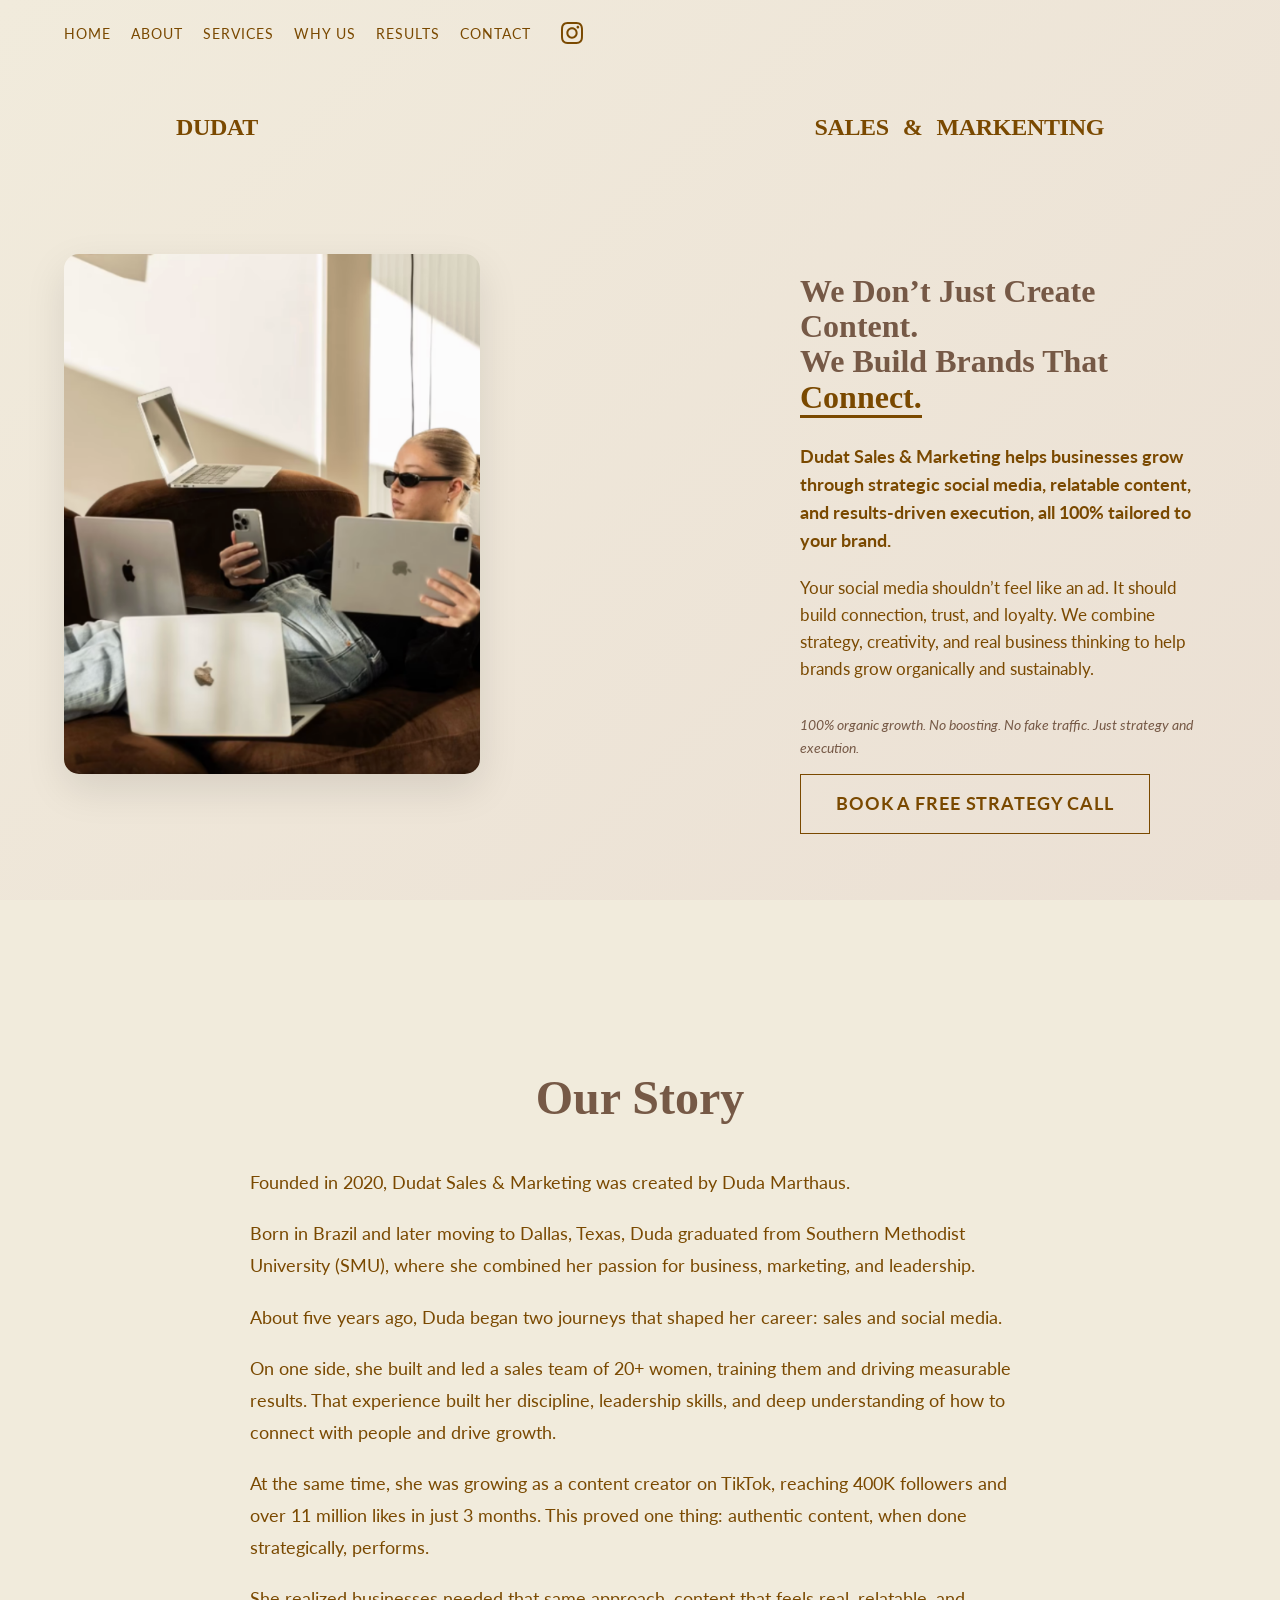
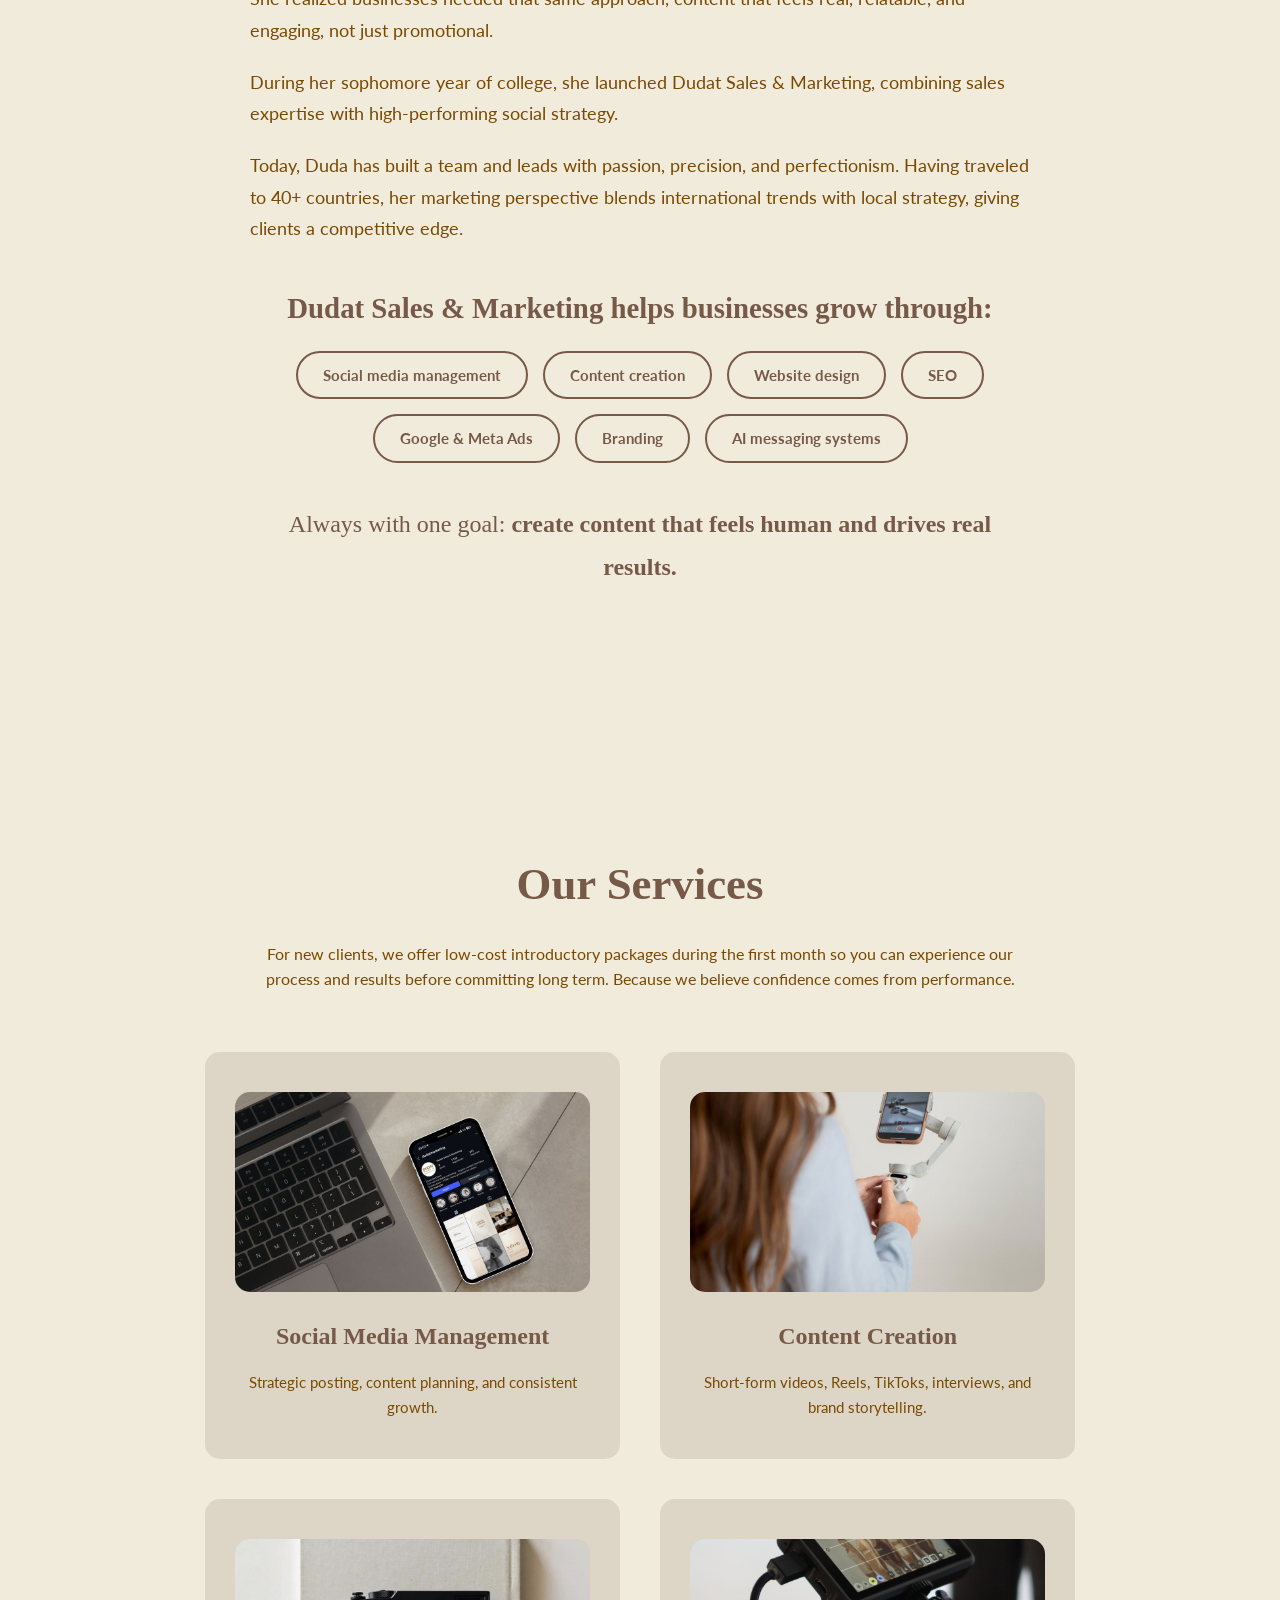
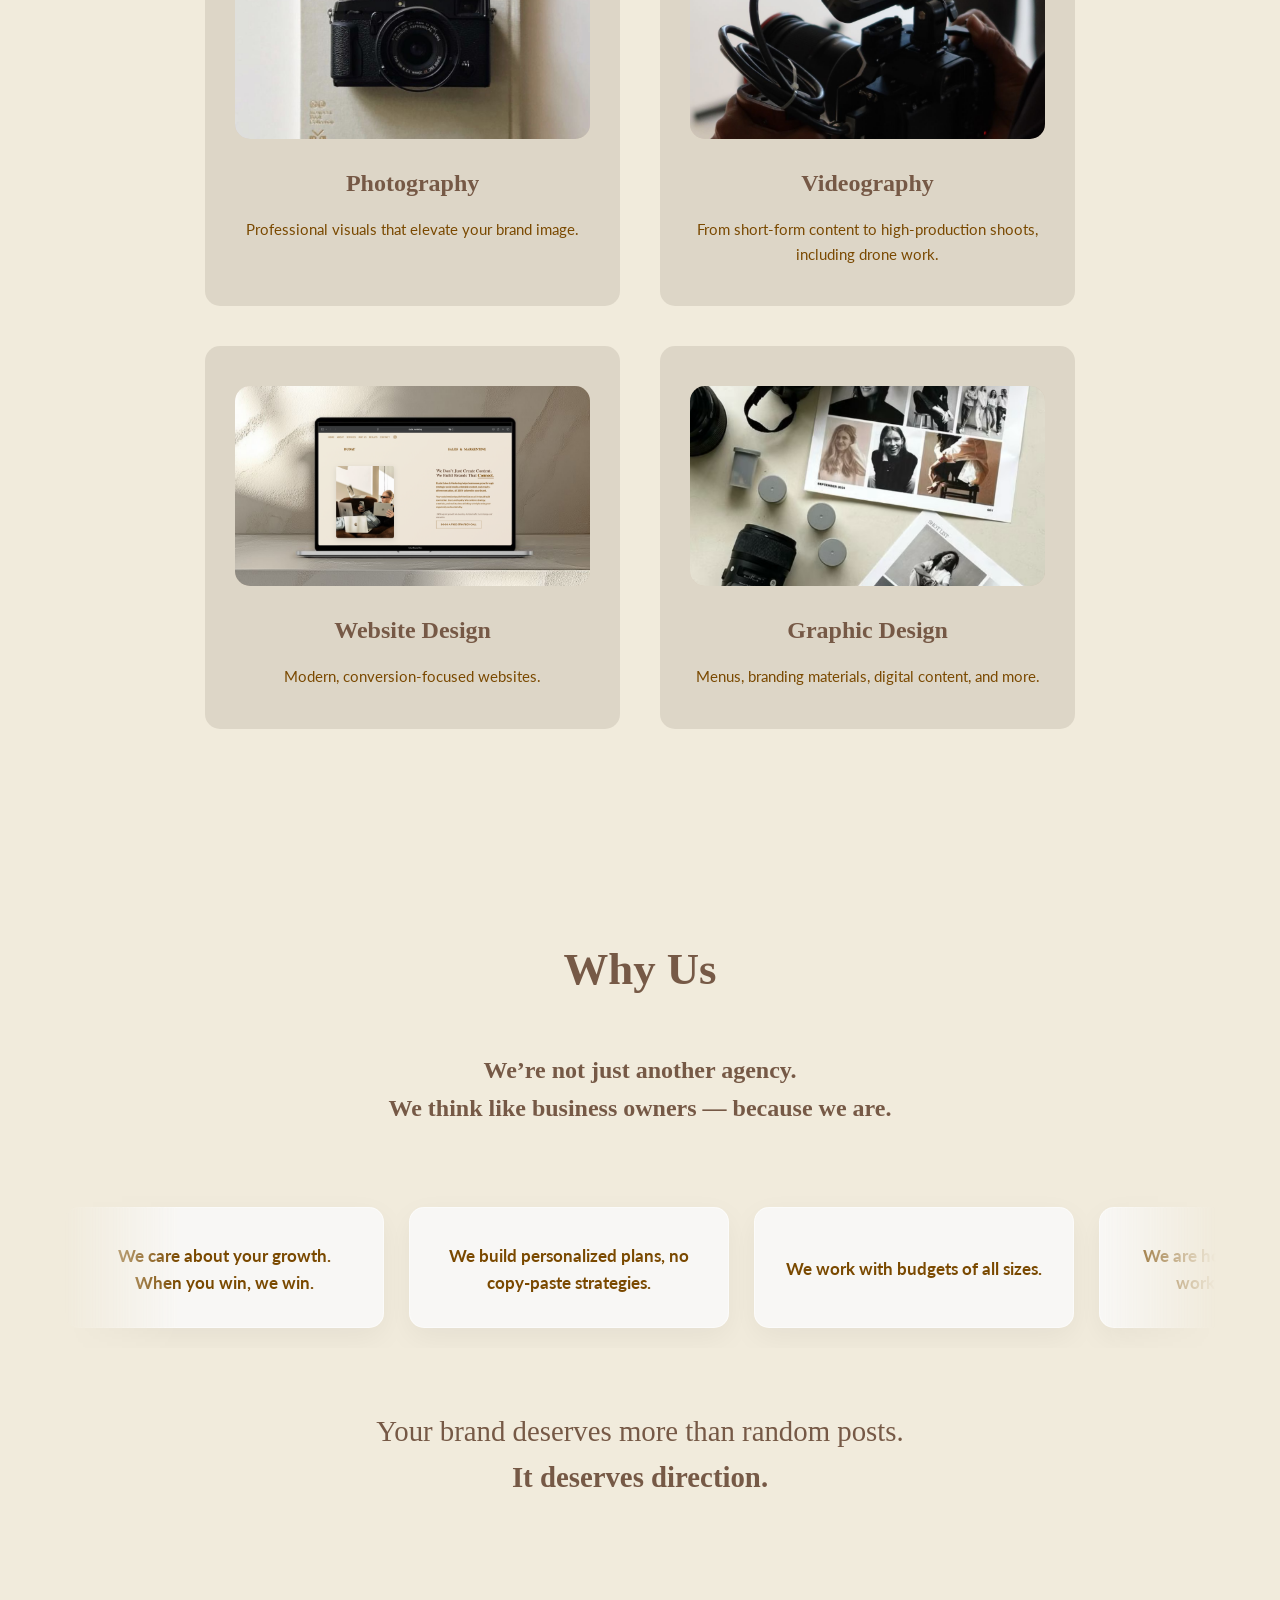
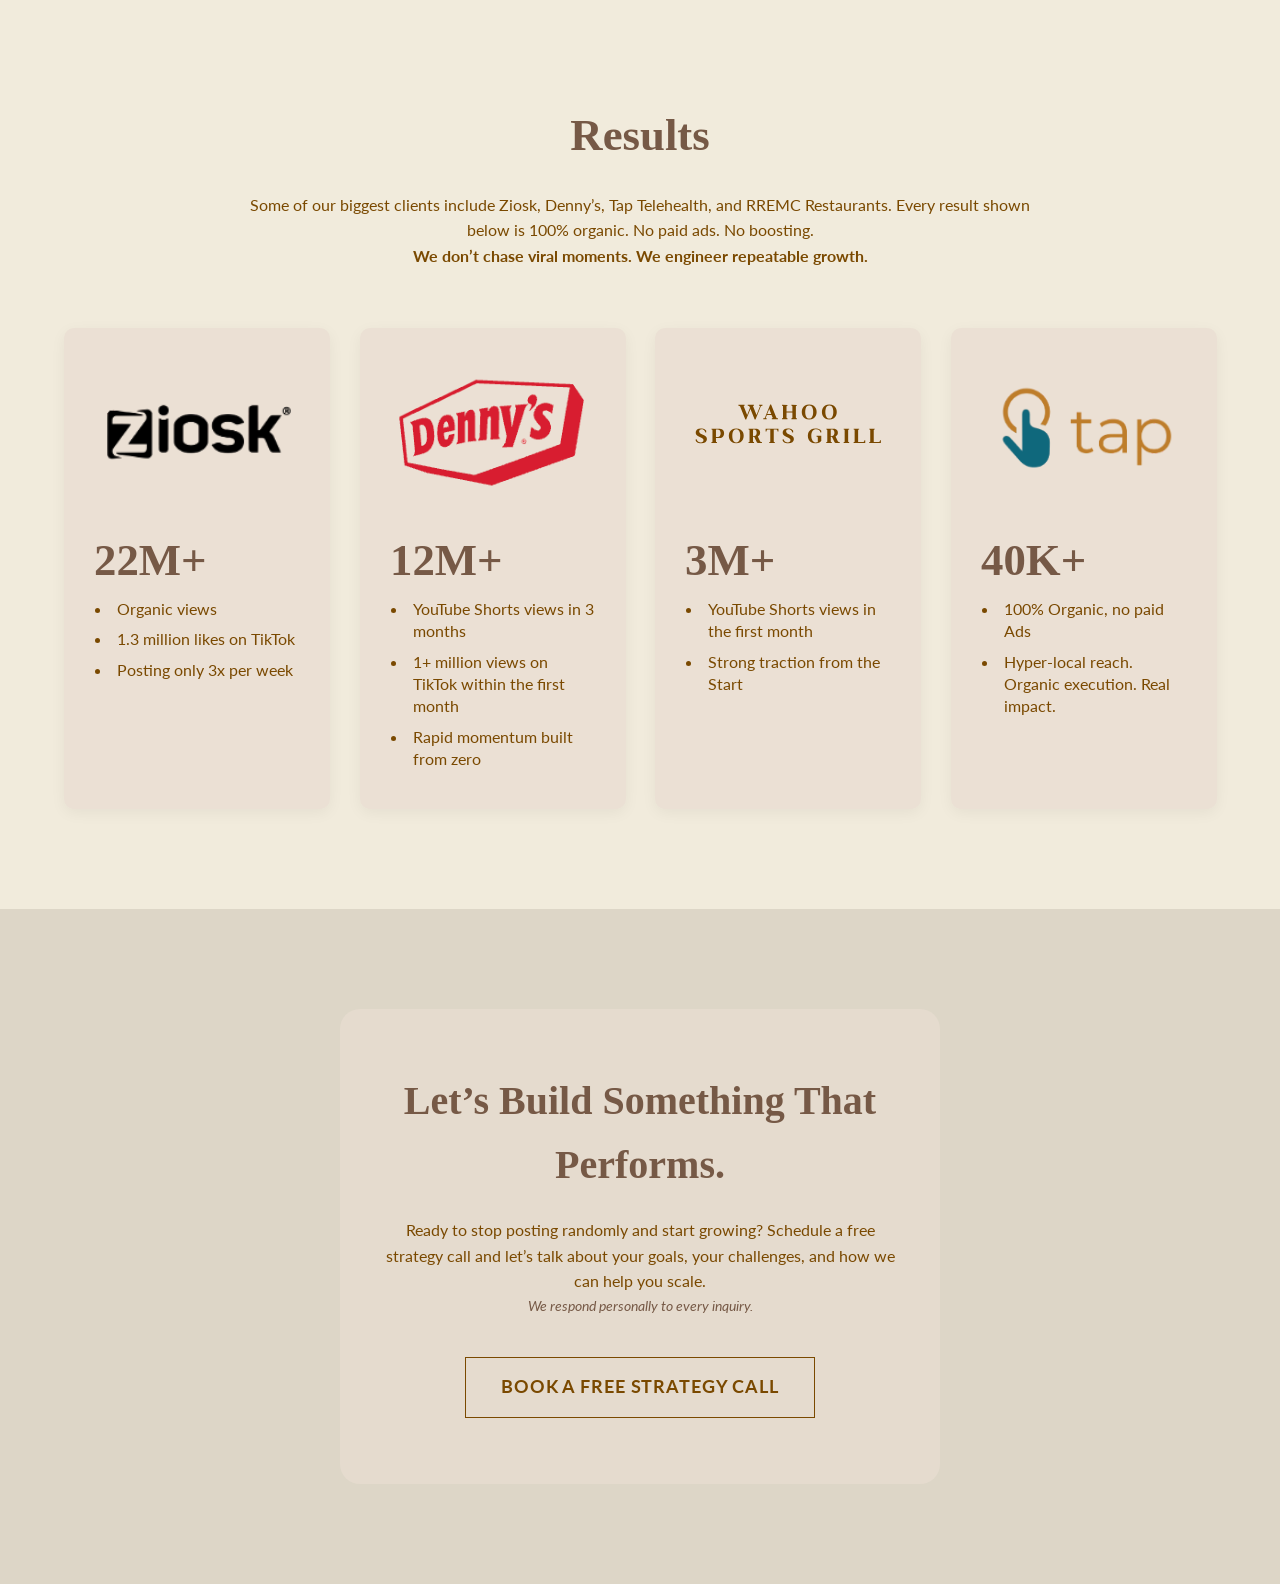
<file: index.html>
<!DOCTYPE html>
<html lang="pt-br">

<head>
    <meta charset="UTF-8">
    <meta name="viewport" content="width=device-width, initial-scale=1.0">
    <title>Dudat Sales & Marketing</title>
    <link rel="icon" type="image/x-icon" href="/images/favicon.png">
    <link rel="stylesheet" href="styles.css">
    <link
        href="https://fonts.googleapis.com/css2?family=Playfair+Display:ital,wght@0,400;0,600;1,400&family=Lato:wght@300;400;700&display=swap"
        rel="stylesheet">
</head>

<body>
    <div id="splash-screen" class="splash-screen">
        <div class="splash-content">
            
            <img src="images/splash-image1.png" alt="Dudat Logo" class="splash-logo-img">
            
            <div class="splash-progress">
                <span id="progress-number">0</span>%
            </div>
            
        </div>
    </div>
    <header id="main-header">
        <!-- <div class="logo">Dudat.</div> -->

        <div class="header-right">

            <div class="menu-toggle" id="mobile-menu">
                <span class="bar"></span>
                <span class="bar"></span>
                <span class="bar"></span>
            </div>

            <nav>
                <ul id="nav-list">
                    <li><a href="#home">Home</a></li>
                    <li><a href="#about">About</a></li>
                    <li><a href="#services">Services</a></li>
                    <li><a href="#why-us">Why Us</a></li>
                    <li><a href="#results">Results</a></li>
                    <li><a href="#contact" class="btn-nav">Contact</a></li>
                </ul>
            </nav>

            <a href="https://www.instagram.com/dudatmarketing" target="_blank" class="nav-social-icon">
                <svg width="22" height="22" viewBox="0 0 24 24" fill="currentColor" xmlns="http://www.w3.org/2000/svg">
                    <path
                        d="M12 2.163c3.204 0 3.584.012 4.85.07 3.252.148 4.771 1.691 4.919 4.919.058 1.265.069 1.645.069 4.849 0 3.205-.012 3.584-.069 4.849-.149 3.225-1.664 4.771-4.919 4.919-1.266.058-1.644.07-4.85.07-3.204 0-3.584-.012-4.849-.07-3.26-.149-4.771-1.699-4.919-4.92-.058-1.265-.07-1.644-.07-4.849 0-3.204.013-3.583.07-4.849.149-3.227 1.664-4.771 4.919-4.919 1.266-.057 1.645-.069 4.849-.069zm0-2.163c-3.259 0-3.667.014-4.947.072-4.358.2-6.78 2.618-6.98 6.98-.059 1.281-.073 1.689-.073 4.948 0 3.259.014 3.668.072 4.948.2 4.358 2.618 6.78 6.98 6.98 1.281.058 1.689.072 4.948.072 3.259 0 3.668-.014 4.948-.072 4.354-.2 6.782-2.618 6.979-6.98.059-1.28.073-1.689.073-4.948 0-3.259-.014-3.667-.072-4.947-.196-4.354-2.617-6.78-6.979-6.98-1.281-.059-1.69-.073-4.949-.073zm0 5.838c-3.403 0-6.162 2.759-6.162 6.162s2.759 6.163 6.162 6.163 6.162-2.759 6.162-6.163c0-3.403-2.759-6.162-6.162-6.162zm0 10.162c-2.209 0-4-1.79-4-4 0-2.209 1.791-4 4-4s4 1.791 4 4c0 2.21-1.791 4-4 4zm6.406-11.845c-.796 0-1.441.645-1.441 1.44s.645 1.44 1.441 1.44c.795 0 1.439-.645 1.439-1.44s-.644-1.44-1.439-1.44z" />
                </svg>
            </a>

        </div>
    </header>

    <main>
        <div id="home-container"></div>
        <div id="about-container"></div>
        <div id="services-container"></div>
        <div id="why-us-container"></div>
        <div id="results-container"></div>
        <div id="contact-container"></div>
    </main>

    <div id="booking-modal" class="modal">
        <div class="modal-content">
            <span class="close-btn">&times;</span>

            <iframe src="https://calendly.com/duda-dudatmarketing/new-meeting" width="100%" height="100%" frameborder="0"></iframe>
        </div>
    </div>

    <script src="script.js"></script>
</body>

</html>
</file>
<file: styles.css>
/* --- 1. Variáveis de Cores (A Paleta que você enviou) --- */
:root {
    --bg-light: #f1ebdc;
    /* Fundo principal claro */
    --bg-darker: #ddd6c7;
    /* Fundo secundário / Destaques suaves */

    --detail-1: #d7c7b7;
    /* Detalhe 1 */
    --detail-2: #ebe0d4;
    /* Detalhe 2 */
    --detail-3: #e5dbce;
    /* Detalhe 3 */

    --text-highlight: #765946;
    /* Marrom claro para botões/destaques */
    --text-dark: #7a4900;
    /* Marrom mais escuro para o texto lido */

    --font-title: 'Kulachat', serif;
    /* Fonte com serifa (elegante) */
    --font-text: 'Lato', sans-serif;
    /* Fonte sem serifa (leitura fácil) */
}

/* --- 2. Estilos Globais --- */
* {
    margin: 0;
    padding: 0;
    box-sizing: border-box;
    max-width: 100vw;
    /* Garante que o tamanho dos elementos seja calculado corretamente */
}

body {
    font-family: var(--font-text);
    background-color: var(--bg-light);
    /* Aplicando o seu fundo */
    color: var(--text-dark);
    /* Aplicando a cor da fonte */
    line-height: 1.6;
}

/* --- 3. Cabeçalho (Header) e Menu --- */
header {
    display: flex;
    justify-content: space-between;
    align-items: center;
    padding: 20px 5%;
    background-color: transparent;
    position: fixed;
    /* Deixa o menu preso no topo */
    width: 100%;
    top: 0;
    z-index: 100;
    transition: background-color 0.3s ease;
    /* Animação suave para a cor */
}

/* Essa classe será adicionada pelo JavaScript quando rolarmos a tela */
header.scrolled {
    background-color: var(--bg-darker);
    box-shadow: 0 2px 10px rgba(122, 73, 0, 0.1);
    /* Uma sombrinha marrom bem fraca */
}

.logo {
    font-family: var(--font-title);
    font-size: 28px;
    font-weight: 600;
    color: var(--text-highlight);
}

nav ul {
    list-style: none;
    display: flex;
    gap: 20px;
    align-items: center;
}

nav a {
    text-decoration: none;
    color: var(--text-dark);
    font-size: 14px;
    text-transform: uppercase;
    letter-spacing: 1px;
    transition: color 0.3s;
}

nav a:hover {
    color: var(--text-highlight);
}

/* --- 4. Seção Home (Hero) --- */
.hero {
    min-height: 100vh;
    /* Ocupa 100% da altura da tela */
    padding: 0;
    /* O espaço extra no topo é para não ficar atrás do menu fixo */
    background: linear-gradient(135deg, var(--bg-light) 0%, var(--detail-2) 100%);
}

.home-div {
    display: flex;
    justify-content: space-between;
}

.text-home {
    font-family: var(--font-title);
    font-size: 2rem;
    line-height: 1.1;
    margin-bottom: 25px;
    color: var(--text-highlight);
}

.subtitle {
    font-size: 1.1rem;
    margin-bottom: 20px;
    font-weight: 700;
}

.supporting-text {
    margin-bottom: 30px;
    font-size: 1.05rem;
}

.cta-note {
    font-size: 0.9rem;
    font-style: italic;
    margin-bottom: 15px;
    color: var(--text-highlight);
}

/*BOTÃO PRIMÁRIO (GHOST COM ONDA LÍQUIDA)
   ============================================================ */
.btn-primary {
    display: inline-block;
    padding: 15px 35px;
    /* Tamanho confortável para clique */
    font-family: var(--font-text);
    font-size: 1.1rem;
    font-weight: 700;
    text-decoration: none;
    text-transform: uppercase;
    letter-spacing: 0.05em;
    /* border-radius: 50px; */
    cursor: pointer;

    /* Visual "Clean": Sem fundo, borda fina e texto escuro */
    background-color: transparent;
    color: var(--text-dark);
    border: 1px solid var(--text-dark);

    /* Preparação para a animação da onda */
    position: relative;
    overflow: hidden;
    /* Corta a onda para ela não vazar do botão */
    z-index: 1;
    /* Garante que o texto fique sempre na frente */
    transition: color 0.3s ease-out;
    /* Transição rápida para a cor do texto */
}

/* O elemento da "Onda" escondido */
.btn-primary::before {
    content: "";
    position: absolute;
    top: 100%;
    /* Começa exatamente abaixo do botão */
    left: 50%;
    width: 300%;
    /* Maior que o botão para cobrir os cantos ao subir */
    height: 300%;
    background-color: var(--text-dark);
    /* Cor da onda */
    border-radius: 50%;
    /* Formato redondo para simular o líquido */
    transform: translate(-50%, 0);
    z-index: -1;
    /* Fica atrás do texto */
    transition: transform 0.4s cubic-bezier(0.4, 0, 0.2, 1);
    /* Animação rápida e fluida */
}

/* O que acontece ao passar o mouse (Hover) */
.btn-primary:hover {
    color: var(--bg-light);
    /* O texto fica claro para dar contraste em cima da onda escura */
    border-color: var(--text-dark);
}

/* A onda subindo */
.btn-primary:hover::before {
    transform: translate(-50%, -50%);
    /* A onda sobe até o meio do botão, preenchendo tudo */
}

/* --- 5. O Desenho da Imagem (Baseado nas suas referências) --- */
.hero-image-placeholder {
    width: 45%;
    display: flex;
    justify-content: center;
}

/* Criei um formato de arco, igual ao site de referência da Spark! */
.image-arch {
    width: 350px;
    height: 500px;
    background-color: var(--detail-1);
    /* Um dos seus tons para testarmos */
    border-top-left-radius: 175px;
    /* Metade da largura para criar o arco perfeito */
    border-top-right-radius: 175px;
    box-shadow: 0 15px 30px rgba(122, 73, 0, 0.15);
}

/* --- 6. Seção de Serviços --- */
.services-section {
    padding: 100px 5%;
    background-color: var(--bg-light);
    /* Fundo claro da paleta */
}

/* Centraliza o texto de introdução */
.section-header {
    text-align: center;
    max-width: 800px;
    margin: 0 auto 60px;
    /* Centraliza a div e dá um espaço embaixo */
}

.section-header h2 {
    font-family: var(--font-title);
    font-size: 2.8rem;
    color: var(--text-highlight);
    margin-bottom: 20px;
}

/* O Segredo do Grid: Auto-ajustável! */
.services-grid {
    display: grid;
    /* Isso cria colunas flexíveis. Mínimo de 300px, máximo de 1 fração (igualmente divididas) */
    grid-template-columns: repeat(auto-fit, minmax(300px, 1fr));
    gap: 40px;
    /* Espaço entre os cartões */
}

/* O visual de cada cartão */
.service-card {
    background-color: var(--bg-darker);
    /* Fundo um tom acima para destacar */
    padding: 40px 30px;
    border-radius: 15px;
    /* Cantos arredondados */
    text-align: center;
    transition: transform 0.3s, box-shadow 0.3s;
    /* Animação suave */
    cursor: pointer;
}

/* Efeito ao passar o mouse por cima do cartão */
.service-card:hover {
    transform: translateY(-10px);
    /* Sobe um pouquinho */
    box-shadow: 0 15px 30px rgba(122, 73, 0, 0.1);
    /* Cria uma sombra elegante */
}

.service-image {
    width: 100%;
    height: 200px;
    background-color: var(--detail-1);
    /* Fundo caso a imagem demore a carregar */
    border-radius: 15px;
    margin-bottom: 25px;
    position: relative;
    /* Transforma a caixa num 'palco' para as imagens absolutas */
    overflow: hidden;
    /* Corta qualquer ponta da imagem que saia da caixa */
}

/* O visual de cada foto dentro do cartão */
.service-slide {
    position: absolute;
    /* Coloca uma foto exatamente em cima da outra */
    top: 0;
    left: 0;
    width: 100%;
    height: 100%;
    object-fit: cover;
    /* Garante que a foto preencha o espaço sem amassar */
    opacity: 0;
    /* Começam invisíveis */
    transition: opacity 1s ease-in-out;
    /* O segredo do crossfade: transição suave de 1 segundo */
}

/* Apenas a foto que tiver essa classe aparecerá */
.service-slide.active {
    opacity: 1;
}

.service-card h3 {
    font-family: var(--font-title);
    font-size: 1.5rem;
    color: var(--text-highlight);
    margin-bottom: 15px;
}

.service-card p {
    font-size: 0.95rem;
}

/* --- 7. Classes Auxiliares de Fundo --- */
.section-light {
    padding: 100px 5%;
    background-color: var(--bg-light);
}

.section-dark {
    padding: 100px 5%;
    background-color: var(--bg-darker);
}

/* Nossa nova classe com a imagem de fundo */
.section-custom {
    padding: 100px 5%;
    background-image: url('images/fundo.png');
    background-size: cover;
    background-position: center;
    background-repeat: no-repeat;
    background-attachment: fixed;
}

/* --- 8. Seção Why Us (Cartões de Vidro) --- */
.why-us-creative-grid {
    display: grid;
    /* Cria colunas automáticas. No PC ficam 3 por linha, no celular 1 por linha */
    grid-template-columns: repeat(auto-fit, minmax(300px, 1fr));
    gap: 25px;
    max-width: 1100px;
    margin: 0 auto;
}

/* O Cartão Translúcido (Glassmorphism) */
.why-card {
    background: rgba(250, 250, 250, 0.85);
    /* Fundo branco quase transparente */
    backdrop-filter: blur(8px);
    /* Desfoca a imagem de fundo que passa por trás */
    -webkit-backdrop-filter: blur(8px);
    padding: 30px;
    border-radius: 15px;
    display: flex;
    align-items: flex-start;
    gap: 20px;
    box-shadow: 0 10px 30px rgba(0, 0, 0, 0.05);
    border: 1px solid rgba(255, 255, 255, 0.5);
    /* Bordinha de vidro reflexivo */
    transition: transform 0.3s ease, background 0.3s ease;
}

/* Efeito ao passar o mouse */
.why-card:hover {
    transform: translateY(-8px);
    /* O cartão levanta */
    background: rgba(250, 250, 250, 1);
    /* Fica totalmente sólido */
}

/* A Numeração Editorial (01, 02...) */
.why-number {
    font-family: var(--font-title);
    font-size: 2.5rem;
    line-height: 1;
    font-weight: bold;
    color: var(--text-highlight);
    opacity: 0.4;
    /* Fica como uma marca d'água charmosa */
}

.why-card p {
    font-size: 1.05rem;
    font-weight: 700;
    color: var(--text-dark);
    margin: 0;
    padding-top: 5px;
    /* Alinha o texto com o meio do número */
}

/* --- 9. Seção Results --- */
.results-grid {
    display: grid;
    grid-template-columns: repeat(auto-fit, minmax(250px, 1fr));
    gap: 30px;
    margin-top: 40px;
    align-items: stretch;
    /* Garante que todos os cartões estiquem para ter a mesma altura da linha */
}

.result-card {
    background-color: var(--detail-2);
    display: flex;
    flex-direction: column;
    /* Removemos o max-height para o cartão poder crescer naturalmente */
    height: 100%;
    padding: 30px;
    border-radius: 10px;
    box-shadow: 0 4px 15px rgba(0, 0, 0, 0.05);
    /* Sombreado leve extra para ficar elegante */
}

/* O segredo do alinhamento das imagens */
.result-card img {
    width: 100%;
    height: 150px;
    /* Altura exata e igual para todas as imagens */
    object-fit: contain;
    /* Encaixa o logo sem amassar ou cortar */
    object-position: left center;
    /* Mantém os logos alinhados à esquerda (mude para 'center' se preferir no meio) */
    margin-bottom: 30px;
    /* Empurra o H1 sempre a partir do mesmo ponto */
}

.result-card h1 {
    font-family: var(--font-title);
    text-transform: uppercase;
    color: var(--text-highlight);
    font-size: 2.8rem;
    line-height: 1;
    margin-top: 0;
    margin-bottom: 15px;
}

.result-card ul {
    /* Mudamos de 'inside' para 'outside' */
    list-style-position: outside;

    color: var(--text-dark);
    margin: 0;

    /* Trocamos o padding: 0 por um padding à esquerda para caber os pontinhos */
    padding-left: 18px;

    flex-grow: 1;
}

.result-card ul li {
    margin-bottom: 8px;
    line-height: 1.4;
    /* Adicionamos um pequeno espaçamento entre o pontinho e o texto */
    padding-left: 5px;
}

/* --- 10. Seção Portfolio --- */
.portfolio-links {
    display: flex;
    justify-content: center;
    gap: 20px;
    flex-wrap: wrap;
    margin-top: 40px;
}

/* --- 11. Seção Contact --- */
.contact-content {
    text-align: center;
    max-width: 600px;
    margin: 0 auto;
    background-color: var(--detail-3);
    padding: 60px 40px;
    border-radius: 20px;
}

.contact-content h2 {
    font-family: var(--font-title);
    font-size: 2.5rem;
    color: var(--text-highlight);
    margin-bottom: 20px;
}

/* --- 12. Janela Flutuante de Agendamento (Modal) --- */
.modal {
    display: none;
    /* Começa escondida */
    position: fixed;
    /* Fica travada na tela */
    z-index: 1000;
    /* Fica por cima de absolutamente tudo */
    left: 0;
    top: 0;
    width: 100%;
    height: 100%;
    background-color: rgba(0, 0, 0, 0.6);
    /* Fundo preto meio transparente */
    backdrop-filter: blur(5px);
    /* Dá aquele efeito de desfoque moderno no fundo */

    /* Centraliza o conteúdo */
    align-items: center;
    justify-content: center;
}

/* A caixa branca dentro da modal */
.modal-content {
    background-color: #fafafa;
    width: 90%;
    max-width: 1000px;
    /* Largura máxima para não ficar gigante em monitores grandes */
    height: 95vh;
    border-radius: 15px;
    position: relative;
    /* Para o botão de fechar se alinhar por essa caixa */
    padding: 60px 40px 40px;
    box-shadow: 0 25px 50px rgba(122, 73, 0, 0.2);
}

/* O botão de fechar (Aquele X no canto) */
.close-btn {
    position: absolute;
    top: 10px;
    right: 20px;
    color: var(--text-dark);
    font-size: 30px;
    font-weight: bold;
    cursor: pointer;
    transition: color 0.3s;
}

.close-btn:hover {
    color: var(--text-highlight);
}

/* --- Carrossel Estilo Instagram --- */
/* Wrapper Principal da Seção - Base Mobile (Coluna) */
.portfolio-section-wrapper {
    display: flex;
    flex-direction: column;
    align-items: center;
    /* Centraliza tudo horizontalmente */
    width: 100%;
    padding: 100px 5% 50px;
}

/* --- Título/Logo (Dudat.) --- */
.about-title {
    /* Diminui automaticamente no celular */
    font-weight: 700;
    text-transform: uppercase;
    letter-spacing: -0.02em;
    color: var(--text-dark);
    font-family: var(--font-title);

    /* Posicionamento Normal (não absoluto) */
    text-align: center;
    margin-bottom: 40px;
    /* Espaço fixo entre o logo e o carrossel/conteúdo */
    z-index: 10;
    white-space: nowrap;
    pointer-events: none;

    /* Efeito de Transparência que você gosta */
    /* -webkit-mask-image: linear-gradient(to bottom, rgba(0, 0, 0, 1) 40%, rgba(0, 0, 0, 0) 90%);
    mask-image: linear-gradient(to bottom, rgba(0, 0, 0, 1) 40%, rgba(0, 0, 0, 0) 90%); */
}

/* --- O Grid de Conteúdo (Carrossel + Texto) --- */
.portfolio-content-grid {
    display: flex;
    flex-direction: column;
    /* Padrão Mobile: Um embaixo do outro */
    align-items: center;
    width: 100%;
    gap: 30px;
    /* Espaço entre carrossel e texto no mobile */
}

/* --- O Container do Carrossel (Estilo Instagram Mantido) --- */
.carousel-container {
    width: 100%;
    max-width: 450px;
    /* Largura máxima controlada */
    aspect-ratio: 4 / 5;
    /* Proporção Insta Vertical */
    position: relative;
    overflow: hidden;
    border-radius: 8px;
    box-shadow: 0 10px 30px rgba(0, 0, 0, 0.1);
    background-color: #fff;
    /* Fundo interno caso a imagem demore a carregar */
}

/* Mantenha o restante do CSS do carrossel que criamos anteriormente:
   .carousel-track, .card, .card img, .nav-arrow, .dots, .dot, etc. 
   Eles já estão funcionando perfeitamente dentro do container. */

/* --- Área de Texto Dinâmico --- */
.image-info {
    text-align: center;
    width: 100%;
    max-width: 450px;
    /* Mesma largura do carrossel no mobile */
}

.image-name {
    color: var(--text-dark);
    font-size: 2.2rem;
    font-weight: 700;
    margin-bottom: 10px;
}

.image-desc {
    color: var(--text-highlight);
    font-size: 1.1rem;
    line-height: 1.5;
}

/* ============================================================
   MEDIA QUERY: DESKTOP (Telas maiores que 1024px)
   ============================================================ */
@media (min-width: 1024px) {

    .services-section {
        padding: 100px 16%;
    }

    /* O Segredo do Grid: Auto-ajustável! */
    .services-grid {
        display: grid;
        /* Isso cria colunas flexíveis. Mínimo de 300px, máximo de 1 fração (igualmente divididas) */
        grid-template-columns: repeat(auto-fit, minmax(300px, 1fr));
        gap: 40px;
        /* Espaço entre os cartões */
    }

    /* O visual de cada cartão */
    .service-card {
        background-color: var(--bg-darker);
        /* Fundo um tom acima para destacar */
        padding: 40px 30px;
        border-radius: 15px;
        /* Cantos arredondados */
        text-align: center;
        transition: transform 0.3s, box-shadow 0.3s;
        /* Animação suave */
        cursor: pointer;
    }

    /* O wrapper muda para usar Grid e alinhar a logo ao centro */
    .portfolio-section-wrapper {
        display: grid;
        grid-template-columns: 1fr;
        /* Uma coluna principal para o Grid de Conteúdo */
        justify-items: center;
        padding-top: 60px;
    }

    /* A Logo continua no topo, centralizada no Grid principal */
    .about-title {
        margin-bottom: 60px;
        /* Mais espaço no desktop */
    }

    /* O container de conteúdo vira um GRID de 2 colunas lado-a-lado */
    .portfolio-content-grid {
        display: grid;
        grid-template-columns: 1fr 1fr;
        /* Duas colunas iguais */
        gap: 320px;
        /* Espaço maior entre carrossel e texto */
        max-width: 1200px;
        /* Largura máxima da seção no desktop */
        width: 100%;
        align-items: start;
        /* Alinha o topo do carrossel com o topo do texto */
    }

    /* Carrossel na Esquerda */
    .carousel-container {
        grid-column: 1;
        /* Coluna 1 */
        justify-self: end;
        /* Gruda na direita da sua coluna (encostando no centro) */
    }

    /* Texto na Direita */
    .image-info {
        grid-column: 2;
        /* Coluna 2 */
        text-align: left;
        /* No desktop, alinhamos o texto à esquerda para elegância */
        justify-self: start;
        /* Gruda na esquerda da sua coluna (encostando no centro) */
        padding-top: 20px;
        /* Ajuste fino para alinhar com o topo da primeira imagem */
    }
}

/* O "Trilho" flexível onde as fotos correm */
.carousel-track {
    display: flex;
    width: 100%;
    height: 100%;
    transition: transform 0.3s ease-out;
}

/* Cada cartão garante que vai ocupar 100% da caixa */
.card {
    flex: 0 0 100%;
    height: 100%;
}

.card img {
    width: 100%;
    height: 100%;
    object-fit: cover;
    pointer-events: none;
}

/* --- Setas (Arrows) --- */
.nav-arrow {
    position: absolute;
    top: 50%;
    transform: translateY(-50%);
    background-color: rgba(255, 255, 255, 0.85);
    color: #333;
    width: 32px;
    height: 32px;
    border-radius: 50%;
    border: none;
    display: flex;
    align-items: center;
    justify-content: center;
    font-size: 14px;
    cursor: pointer;
    z-index: 10;
    box-shadow: 0 2px 6px rgba(0, 0, 0, 0.15);
    transition: background-color 0.2s, opacity 0.2s;
}

.nav-arrow:hover {
    background-color: rgba(255, 255, 255, 1);
}

.nav-arrow.left {
    left: 10px;
}

.nav-arrow.right {
    right: 10px;
}

.nav-arrow.hidden {
    display: none;
}

/* --- Pontinhos (Dots) --- */
.dots {
    position: absolute;
    bottom: 15px;
    left: 50%;
    transform: translateX(-50%);
    display: flex;
    gap: 6px;
    z-index: 10;
    pointer-events: none;
}

.dot {
    width: 6px;
    height: 6px;
    border-radius: 50%;
    background-color: rgba(255, 255, 255, 0.4);
    transition: background-color 0.3s ease;
}

.dot.active {
    background-color: rgba(255, 255, 255, 1);
}

/* ============================================================
   MENU MOBILE (HAMBÚRGUER)
   ============================================================ */

/* 1. Estilo do Botão (Escondido por padrão no Desktop) */
.menu-toggle {
    display: none;
    flex-direction: column;
    gap: 6px;
    cursor: pointer;
    z-index: 101;
    /* Garante que fique acima de tudo, inclusive do próprio menu aberto */
}

/* 2. As três barrinhas do botão */
.bar {
    width: 30px;
    height: 3px;
    background-color: var(--text-dark);
    border-radius: 3px;
    transition: all 0.3s ease-in-out;
    /* Animação suave para quando virar um X */
}

/* ============================================================
   MEDIA QUERY: TELAS PEQUENAS (Celulares e Tablets menores que 768px)
   ============================================================ */
@media (max-width: 768px) {

    /* Mostra o botão hambúrguer */
    .menu-toggle {
        display: flex;
    }

    /* Esconde e estiliza a lista de links para o formato gaveta */
    #nav-list {
        position: absolute;
        top: 100%;
        /* Posiciona exatamente abaixo da barra do header */
        left: 0;
        width: 100%;
        background-color: var(--bg-darker);
        flex-direction: column;
        /* Coloca um link embaixo do outro */
        padding: 20px 0;
        box-shadow: 0 10px 15px rgba(0, 0, 0, 0.1);

        /* Truque para esconder com animação */
        clip-path: polygon(0 0, 100% 0, 100% 0, 0 0);
        /* Gaveta fechada */
        transition: clip-path 0.4s ease-in-out;
    }

    /* Classe que o JavaScript vai adicionar para abrir a gaveta */
    #nav-list.active {
        clip-path: polygon(0 0, 100% 0, 100% 100%, 0% 100%);
        /* Gaveta aberta */
    }

    /* Ajusta os links para ficarem maiores e mais fáceis de tocar no celular */
    #nav-list li {
        margin: 15px 0;
    }

    /* --- ANIMAÇÃO DO BOTÃO VIRANDO "X" --- */
    /* Quando o botão ganha a classe 'active', giramos a primeira e a última barra, e apagamos a do meio */
    .menu-toggle.active .bar:nth-child(1) {
        transform: translateY(9px) rotate(45deg);
    }

    .menu-toggle.active .bar:nth-child(2) {
        opacity: 0;
    }

    .menu-toggle.active .bar:nth-child(3) {
        transform: translateY(-9px) rotate(-45deg);
    }
}

/* ============================================================
   AÇÕES LEGAIS (INTERAÇÕES E ANIMAÇÕES)
   ============================================================ */

/* --- 1. Texto Dinâmico Rotativo --- */
.rotating-text {
    display: inline-block;
    color: var(--text-dark);
    /* Usa a cor mais escura para dar destaque à palavra */
    border-bottom: 3px solid var(--text-dark);
    /* Um sublinhado elegante */
    transition: opacity 0.5s ease, transform 0.5s ease;
}

/* Classe que o JS vai colocar para esconder a palavra antes de trocar */
.rotating-text.hide {
    opacity: 0;
    transform: translateY(10px);
    /* Desce um pouquinho enquanto some */
}

/* --- 2. Aparecimento Suave ao Rolar (Fade-up) --- */
.fade-up {
    opacity: 0;
    transform: translateY(40px);
    /* Começa 40px mais para baixo */
    transition: opacity 0.8s ease-out, transform 0.8s ease-out;
    will-change: opacity, transform;
    /* Avisa o navegador para otimizar essa animação */
}

/* Classe que o JS vai colocar quando o elemento entrar na tela */
.fade-up.visible {
    opacity: 1;
    transform: translateY(0);
    /* Volta para a posição original */
}

/* Alinha o menu, ícone e hambúrguer na mesma linha */
.header-right {
    display: flex;
    align-items: center;
    gap: 30px;
}

/* O visual do botão do Instagram */
.nav-social-icon {
    color: var(--text-dark);
    /* Fica com a cor padrão do seu texto */
    display: flex;
    align-items: center;
    transition: color 0.3s ease, transform 0.2s ease;
}

/* Efeito ao passar o mouse */
.nav-social-icon:hover {
    color: var(--text-highlight);
    transform: scale(1.15);
    /* Dá um zoom elegante no ícone */
}

/* ============================================================
   AJUSTE DE RESPONSIVIDADE (MEDIA QUERY EXTRA)
   ============================================================ */
@media (max-width: 768px) {
    .h1-dudat {
        font-size: small;
        font-weight: 700;
    }

    /* No celular, reduzimos o espaço entre o Instagram e o botão hambúrguer */
    .header-right {
        gap: 20px;
    }
}

.about-content {
    max-width: 900px;
    margin: 0 auto;
    /* Fundo claro com 95% de opacidade */
    padding: 60px;
    border-radius: 20px;
    /* box-shadow: 0 15px 40px rgba(0, 0, 0, 0.1); */
}

.about-content h2 {
    font-family: var(--font-title);
    font-size: 3rem;
    color: var(--text-highlight);
    margin-bottom: 30px;
    text-align: center;
}

.about-content p {
    margin-bottom: 20px;
    font-size: 1.1rem;
    line-height: 1.8;
    color: var(--text-dark);
}

/* Título menor antes da lista */
.about-subtitle {
    font-family: var(--font-title);
    font-size: 1.8rem;
    color: var(--text-highlight);
    margin: 40px 0 20px;
    text-align: center;
}

/* Lista de serviços organizada em duas colunas (Grid) */
.about-services-list {
    list-style: none;
    display: grid;
    grid-template-columns: repeat(auto-fit, minmax(250px, 1fr));
    gap: 15px;
    margin-bottom: 40px;
}

/* Estilo de cada item da lista com o pontinho customizado */
.about-services-list li {
    position: relative;
    padding-left: 25px;
    font-weight: 700;
    color: var(--text-dark);
}

.about-services-list li::before {
    content: '•';
    color: var(--text-highlight);
    position: absolute;
    left: 0;
    top: 0;
    font-size: 1.5rem;
    line-height: 1.2;
}

/* A frase final de impacto */
.about-content .about-conclusion {
    font-family: var(--font-title);
    font-size: 1.5rem;
    color: var(--text-highlight);
    text-align: center;
    margin-top: 30px;
    margin-bottom: 0;
}

/* Ajuste de responsividade para celulares */
@media (max-width: 768px) {
    .about-content {
        padding: 40px 20px;
    }

    .about-content h2 {
        font-size: 2.5rem;
    }
}

/* Container que organiza as Tags de forma flexível */
.about-services-tags {
    display: flex;
    flex-wrap: wrap;
    /* Permite que as tags pulem para a linha de baixo se não couberem */
    justify-content: center;
    /* Centraliza tudo de forma elegante */
    gap: 15px;
    /* O espaço certinho entre cada pílula */
    margin-bottom: 40px;
}

/* O visual de cada Tag (Pílula) */
.tag {
    background-color: transparent;
    border: 2px solid var(--text-highlight);
    /* Borda com a cor de destaque */
    color: var(--text-highlight);
    padding: 10px 25px;
    /* Espaço interno para não grudar no texto */
    border-radius: 50px;
    /* É aqui que a mágica da "pílula" acontece */
    font-size: 0.95rem;
    font-weight: bold;
    cursor: default;
    /* Cursor normal, pois não são botões clicáveis */
    transition: all 0.3s ease;
    /* Prepara para a animação suave */
}

/* Efeito interativo ao passar o mouse por cima */
.tag:hover {
    background-color: var(--text-highlight);
    color: var(--bg-light);
    /* O texto fica claro */
    transform: translateY(-4px);
    /* A pílula levanta um pouquinho */
    box-shadow: 0 8px 20px rgba(122, 73, 0, 0.15);
    /* Cria uma sombra charmosa */
}

/* ============================================================
   TELA DE CARREGAMENTO (SPLASH SCREEN) - MAIS RÁPIDA E COM IMAGEM
   ============================================================ */

.splash-screen {
    position: fixed;
    top: 0;
    left: 0;
    width: 100%;
    height: 100vh;
    background-color: var(--text-dark);
    /* Fundo agora usa a cor escura */
    z-index: 9999;
    display: flex;
    align-items: center;
    justify-content: center;
    transition: opacity 0.4s ease-in-out, visibility 0.4s ease-in-out;
}

.splash-content {
    text-align: center;
    display: flex;
    flex-direction: column;
    align-items: center;
    gap: 15px;
}

/* O estilo da nova Imagem */
.splash-logo-img {
    max-width: 250px;
    /* Define um tamanho base legal para a tela do PC */
    width: 60vw;
    /* E garante que não fique gigante no celular */
    height: auto;
    opacity: 0;
    animation: splashFadeIn 0.5s ease forwards;
    /* Entra em meio segundo */
}

/* O estilo e animação do Contador */
.splash-progress {
    font-family: var(--font-text);
    font-size: 1.2rem;
    font-weight: 700;
    color: var(--bg-darker);
    opacity: 0;
    /* O contador surge bem rápido, logo em seguida da logo */
    animation: splashFadeIn 0.4s ease 0.2s forwards;
}

/* A classe que o JavaScript vai adicionar para esconder a tela */
.splash-screen.hidden {
    opacity: 0;
    visibility: hidden;
}

/* A regra da animação de entrada */
@keyframes splashFadeIn {
    0% {
        opacity: 0;
        transform: translateY(15px);
    }

    100% {
        opacity: 1;
        transform: translateY(0);
    }
}

/* ============================================================
   IMAGENS SOBREPOSTAS (HOME)
   ============================================================ */
.hero-images-home-slider {
    position: relative;
    width: 100%;
    max-width: 450px;
    aspect-ratio: 4 / 5;
    /* Mantém a proporção chique */
    margin: 0 auto;
    border-radius: 15px;
    overflow: hidden;
    /* Garante que as fotos não vazem do arredondado */
    box-shadow: 0 15px 40px rgba(0, 0, 0, 0.1);
}

/* Estilo base de cada slide (escondido por padrão) */
.home-slide {
    position: absolute;
    top: 0;
    left: 0;
    width: 100%;
    height: 100%;
    object-fit: cover;
    opacity: 0;
    transition: opacity 1.2s ease-in-out;
    /* Transição suave de 1.2 segundos */
}

/* O slide que estiver com a classe 'active' fica visível */
.home-slide.active {
    opacity: 1;
}

/* .img-overlay {
    width: 55%;
    Imagem um pouco menor 
    height: 70%;
    object-fit: cover;
    border-radius: 10px;
    box-shadow: 0 15px 40px rgba(0, 0, 0, 0.2);
    position: absolute;
    bottom: 0;
    left: 0;
    Fixa embaixo e na esquerda, sobrepondo a outra
    border: 6px solid var(--bg-light); Bordinha na cor do fundo para separar perfeitamente as duas fotos
} */

/* ============================================================
   ANIMAÇÃO DESLIZANDO DA DIREITA
   ============================================================ */
.slide-in-right {
    opacity: 0;
    transform: translateX(150px);
    /* Vem de mais longe (era 100px) */
    /* Aumentamos para 1.5 segundos e usamos uma curva de aceleração bem elegante */
    transition: opacity 1.5s cubic-bezier(0.2, 0.8, 0.2, 1), transform 1.5s cubic-bezier(0.2, 0.8, 0.2, 1);
    will-change: opacity, transform;
}

.slide-in-right.visible {
    opacity: 1;
    transform: translateX(0);
}

/* main */
.title-page {
    display: flex;
    align-items: center;
    justify-content: space-between;
    width: 80vw;
    padding: 48px;
}

@media (max-width: 768px) {
    .title-page {
        display: flex;
        align-items: center;
        justify-content: space-between;
        width: 100vw;
        padding: 8px;
    }
}

.h1-dudat {
    text-transform: uppercase;
}

.s-and-m {
    display: flex;
    align-items: center;
    gap: 14px;
    text-transform: uppercase;
}

/* ============================================================
   SEÇÃO WHY US (CARROSSEL INFINITO)
   ============================================================ */

.why-us-carousel-container {
    width: 100%;
    overflow: hidden;
    padding: 20px 0;
    position: relative;
    /* Efeito premium: Esfumaça as bordas direita e esquerda */
    -webkit-mask-image: linear-gradient(to right, transparent, black 10%, black 90%, transparent);
    mask-image: linear-gradient(to right, transparent, black 10%, black 90%, transparent);
}

/* 1. O Trilho */
.why-us-carousel-track {
    display: flex;
    /* REMOVEMOS O GAP DAQUI */
    width: max-content;
    animation: infiniteScroll 40s linear infinite;
    /* Pode ajustar a velocidade aqui */
}

/* Interatividade: Pausa a animação quando o mouse passa por cima */
.why-us-carousel-track:hover {
    animation-play-state: paused;
}

/* 2. Os Cartões de Vidro */
.why-card {
    width: 320px;
    flex-shrink: 0;

    /* COLOCAMOS O ESPAÇO AQUI COMO MARGEM */
    margin-right: 25px;

    background: rgba(250, 250, 250, 0.85);
    backdrop-filter: blur(8px);
    -webkit-backdrop-filter: blur(8px);
    padding: 30px;
    border-radius: 15px;
    display: flex;
    align-items: center;
    text-align: center;
    box-shadow: 0 10px 30px rgba(0, 0, 0, 0.05);
    border: 1px solid rgba(255, 255, 255, 0.5);
    transition: transform 0.3s ease, background 0.3s ease;
}

.why-card:hover {
    transform: translateY(-8px);
    background: rgba(250, 250, 250, 1);
}

.why-card p {
    font-size: 1.05rem;
    font-weight: 700;
    color: var(--text-dark);
    margin: 0;
    width: 100%;
}

/* 3. A Animação Corrigida */
@keyframes infiniteScroll {
    0% {
        transform: translateX(0);
    }

    100% {
        /* Como usamos margin-right, o cálculo agora é EXATAMENTE 50% sem quebrar */
        transform: translateX(-220%);
    }
}

@media (max-width: 768px) {
    @keyframes infiniteScroll {
        0% {
            transform: translateX(0);
        }

        100% {
            /* Como usamos margin-right, o cálculo agora é EXATAMENTE 50% sem quebrar */
            transform: translateX(-850%);
        }
    }

}
</file>
